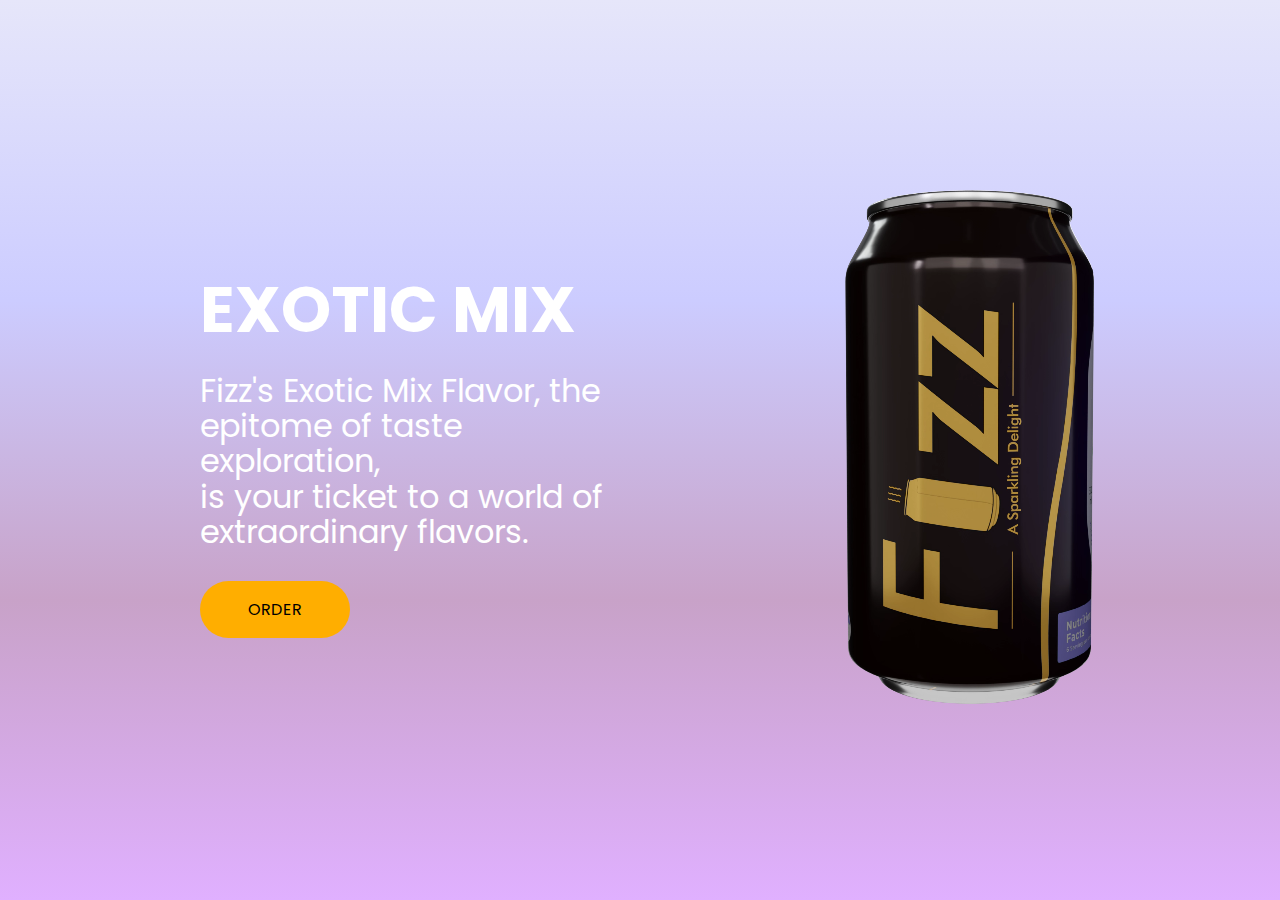
<file: Beverage Final/Exotic_mix.html>
<!DOCTYPE html>
<html lang="en">
<head>
    <meta charset="UTF-8">
    <meta name="viewport" content="width=device-width, initial-scale=1.0">
    <title>Exotic Mix</title>
    <link rel="stylesheet" href="Exotic_mix.css">
</head>
<body>
    <section class="section one">
        <div class="container">
            <div class="column-left">
                <h1 class="text">Exotic Mix</h1>
                <p class="text">
                    Fizz's Exotic Mix Flavor, the epitome of taste exploration,<br> is your ticket to a world of extraordinary flavors.
                </p>
                <button onclick="window.location.href = 'http://localhost:3019/Order.html';">Order</button>
            </div>
            <div class="column-right">
                <video src="Exotic Mix.webm" class="image" alt="Exotic Mix" onmousemove="this.play();">
                </video>
            </div>
        </div>
    </section>
    
</body>
</html>
</file>
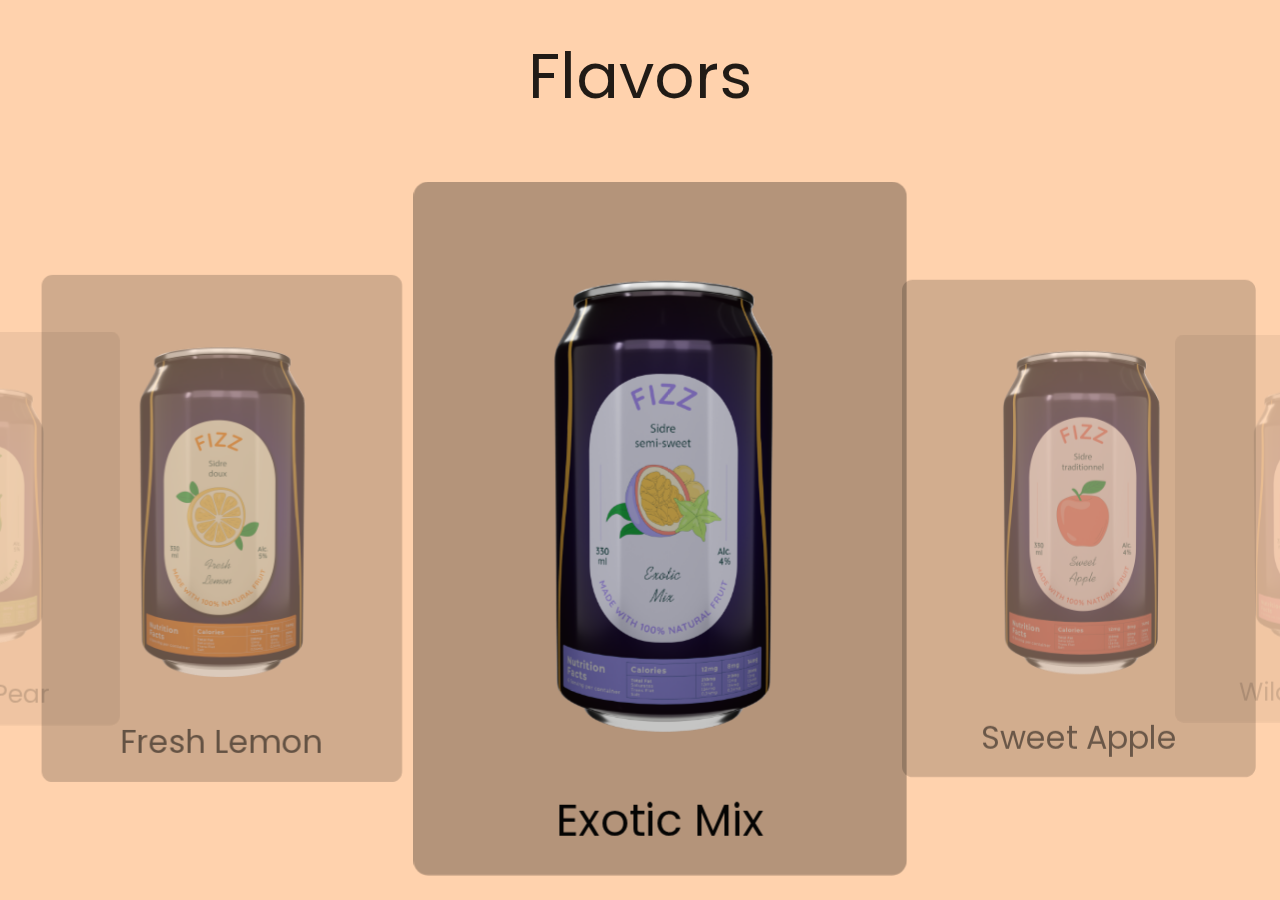
<file: Beverage Final/Flavor.html>
<!DOCTYPE html>
<html lang="en">
<!--divinectorweb.com-->
<head>
    <meta charset="UTF-8">
    <title>Beverage Flavors</title> 
    <link rel="stylesheet" href="https://cdnjs.cloudflare.com/ajax/libs/materialize/1.0.0/css/materialize.min.css">
    <link rel="stylesheet" href="Flavor.css">    
</head>
<body>
    <header>
        <h1>Flavors</h1>
    </header>
    <div class="carousel">
        <a class="carousel-item" href="Fresh_lemon.html">
            <div class="testi">
                <div class="img-area">
                    <img src="Fresh Lemon.png">
                </div>
                <h4>Fresh Lemon</h4>
            </div>
        </a>
        <a class="carousel-item" href="Exotic_mix.html">
            <div class="testi">
                <div class="img-area">
                    <img src="Exotic mix.png">
                </div>
                <h4>Exotic Mix</h4>
            </div>
        </a>
        <a class="carousel-item" href="Sweet_apple.html">
            <div class="testi">
                <div class="img-area">
                    <img src="Sweet apple.png">
                </div>
                <h4>Sweet Apple</h4>
            </div>
        </a>
        <a class="carousel-item" href="Wild_cheery.html">
            <div class="testi">
                <div class="img-area">
                    <img src="Wild cheery.png">
                </div>
                <h4>Wild Cheery</h4>
            </div>
        </a>
        <a class="carousel-item" href="Green_pear.html">
            <div class="testi">
                <div class="img-area">
                    <img src="Green pear.png">
                </div>
                <h4>Green Pear</h4>
            </div>
        </a>
      
   </div>

    
    
    
    <script
  src="https://cdnjs.cloudflare.com/ajax/libs/jquery/3.4.1/jquery.min.js"></script> 
  <script src="https://cdnjs.cloudflare.com/ajax/libs/materialize/1.0.0/js/materialize.min.js"></script>
<script>
  $(document).ready(function(){
    $('.carousel').carousel({
			padding: 200
	});
	autoplay();
	function autoplay() {
		$('.carousel').carousel('next');
		setTimeout(autoplay, 4500);
	}
  });
</script>
</body>
</html>
</file>
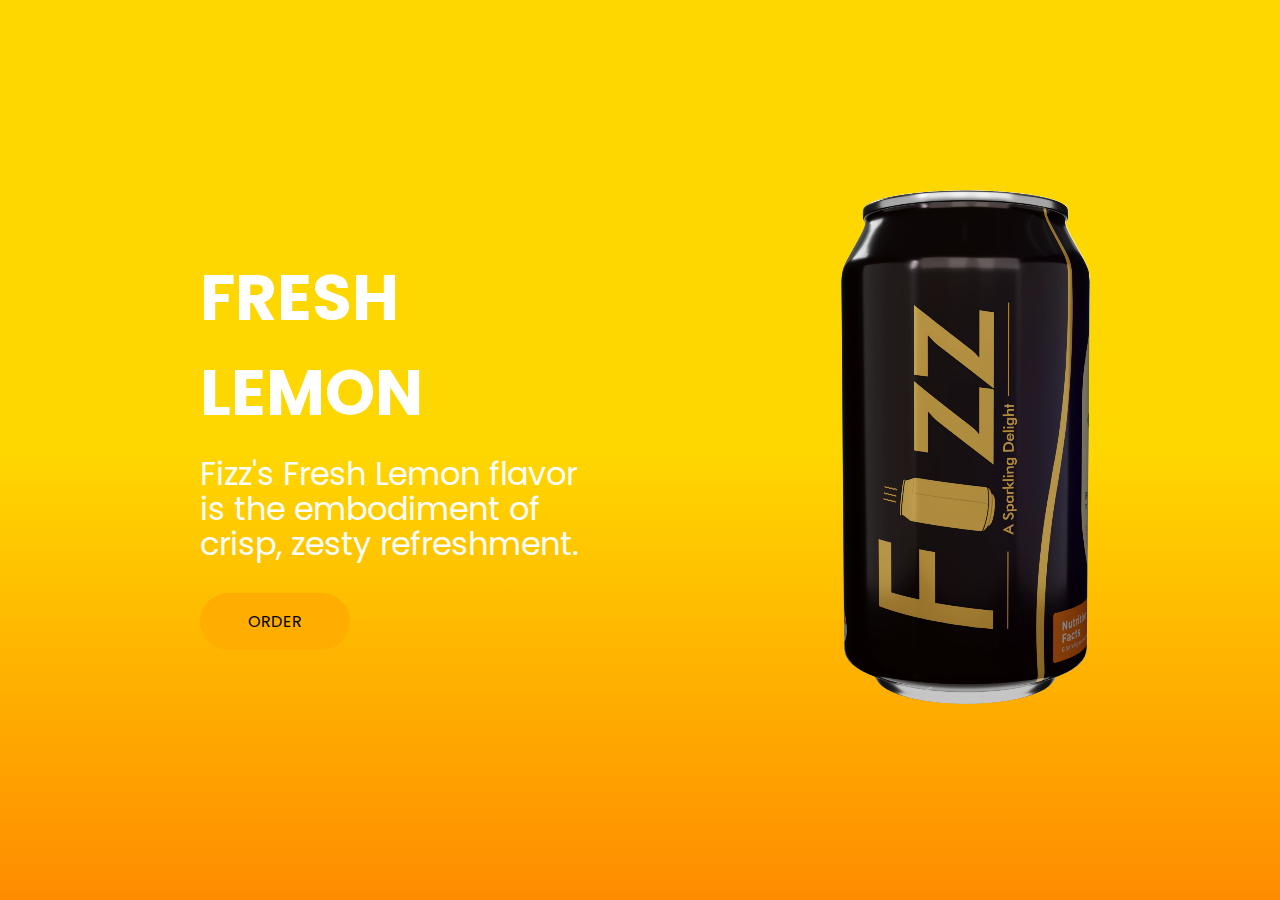
<file: Beverage Final/Fresh_lemon.html>
<!DOCTYPE html>
<html lang="en">
<head>
    <meta charset="UTF-8">
    <meta name="viewport" content="width=device-width, initial-scale=1.0">
    <link rel="stylesheet" href="Fresh_lemon.css">
    <title>Fresh Lemon</title>
</head>
<body>
    <section class="section two">
        <div class="container">
            <div class="column-left">
                <h1 class="text">Fresh Lemon</h1>
                <p class="text">
                    Fizz's Fresh Lemon flavor is the embodiment of crisp, zesty refreshment.
                </p>
                <button onclick="window.location.href = 'http://localhost:3019/Order.html';">Order</button>
            </div>
            <div class="column-right">
                <video src="Fresh Lemon.webm" class="image" alt="Exotic Mix" onmouseover="this.play();">
                </video>
            </div>
        </div>
    </section>
    
</body>
</html>
</file>
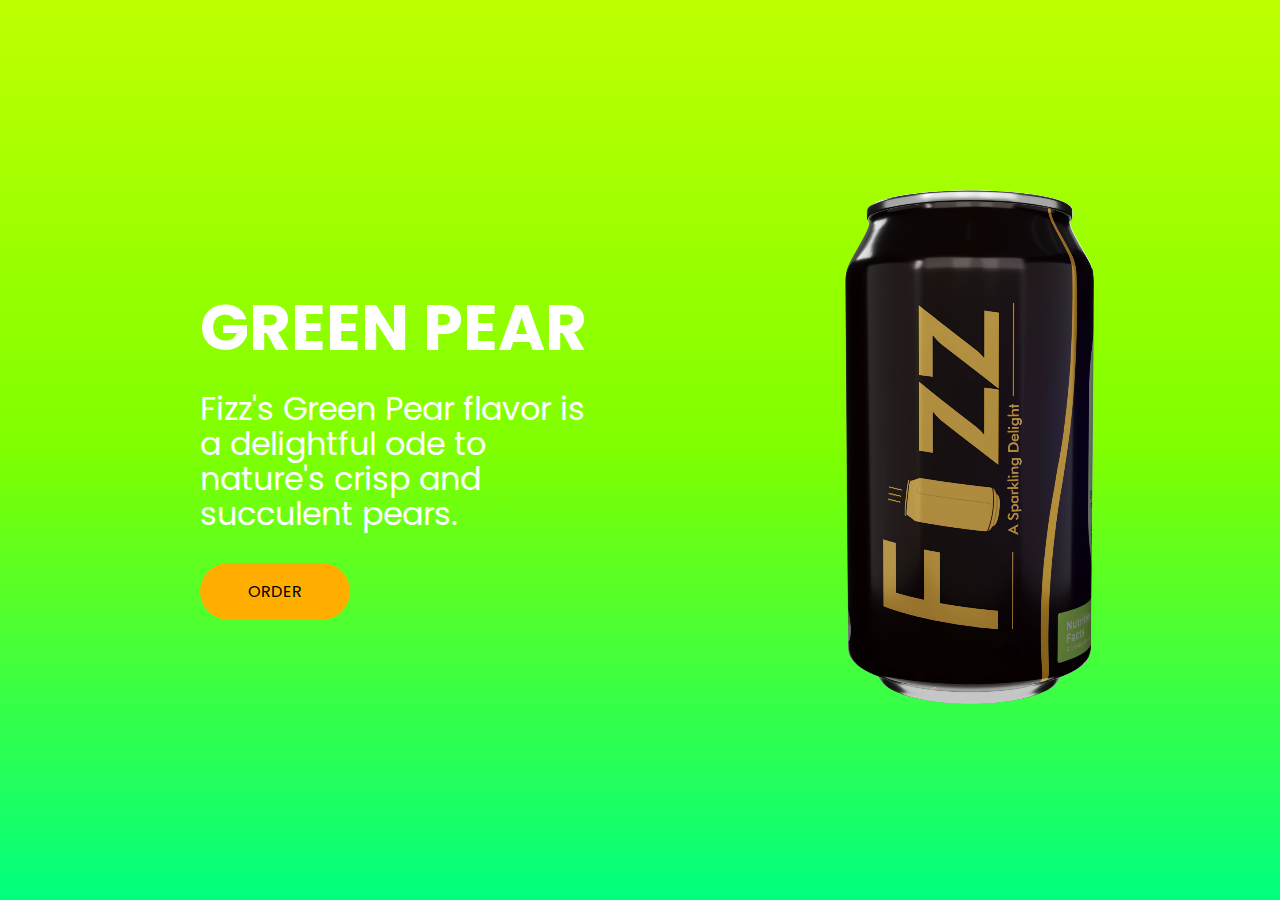
<file: Beverage Final/Green_pear.html>
<!DOCTYPE html>
<html lang="en">
<head>
    <meta charset="UTF-8">
    <meta name="viewport" content="width=device-width, initial-scale=1.0">
    <link rel="stylesheet" href="Green_pear.css">
    <title>Green Pear</title>
</head>
<body>
    <section class="section three">
        <div class="container">
            <div class="column-left">
                <h1 class="text">Green Pear</h1>
                <p class="text">
                    Fizz's Green Pear flavor is a delightful ode to nature's crisp and succulent pears.
                </p>
                <button onclick="window.location.href = 'http://localhost:3019/Order.html';">Order</button>

            </div>
            <div class="column-right">
                <video src="Green Pear.webm" class="image" alt="Exotic Mix" onmouseover="this.play();">
                </video>
            </div>
        </div>
    </section>
</body>
</html>
</file>
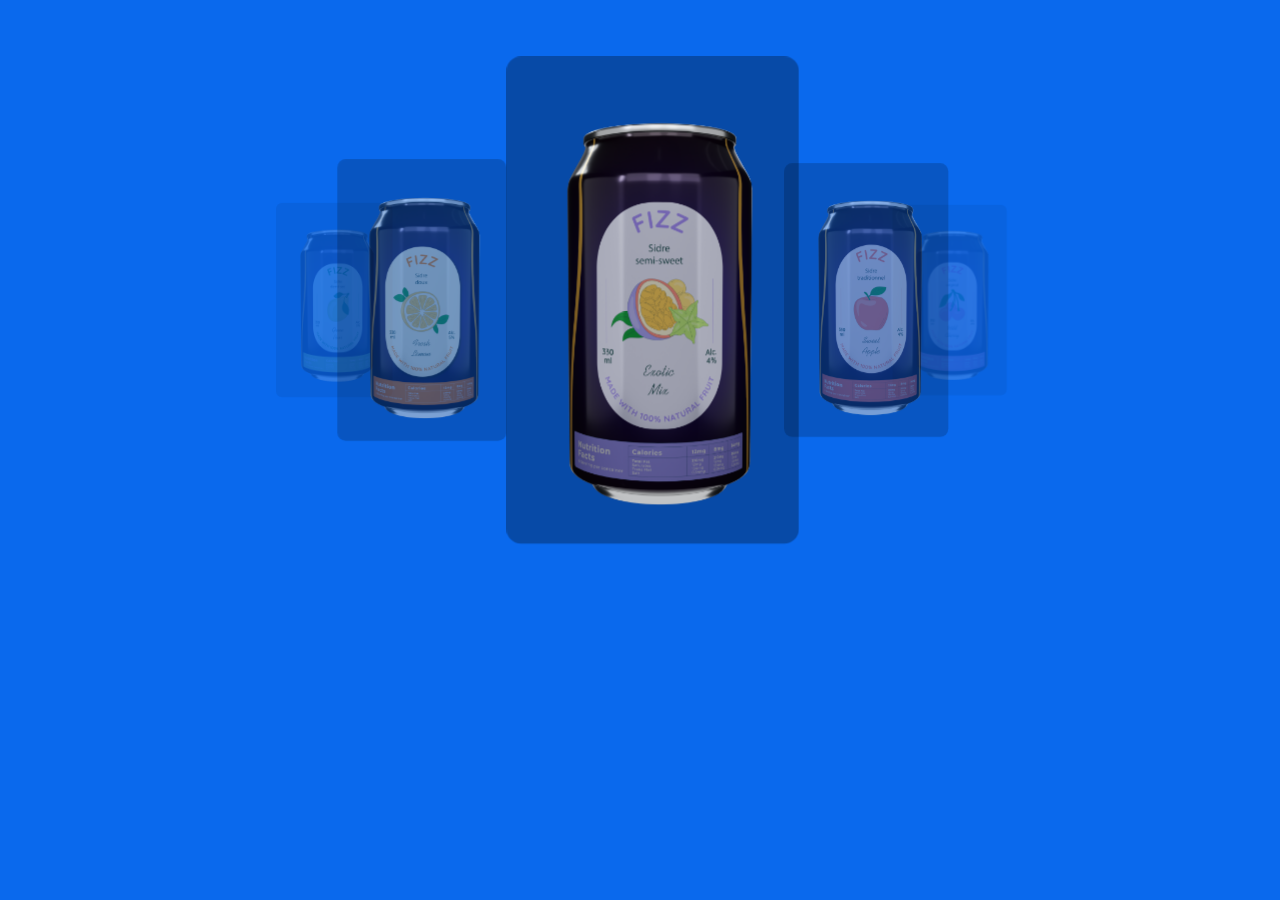
<file: Beverage Final/slider.html>
<!DOCTYPE html>
<html lang="en">
<!--divinectorweb.com-->
<head>
    <meta charset="UTF-8">
    <title>How to 3D Testimonial Carousel using Materialize CSS</title> 
    <link rel="stylesheet" href="https://cdnjs.cloudflare.com/ajax/libs/materialize/1.0.0/css/materialize.min.css">
    <link rel="stylesheet" href="slider.css">    
</head>
<body>
    
    
    <div class="carousel">
        <a class="carousel-item" href="Fresh_lemon.html">
            <div class="testi">
                <div class="img-area">
                    <img src="Fresh Lemon.png" >
                </div>
            </div>
        </a>
        <a class="carousel-item" href="Exotic_mix.html">
            <div class="testi">
                <div class="img-area">
                    <img src="Exotic mix.png" >
                </div>
                
            </div>
        </a>
        <a class="carousel-item" href="Sweet_apple.html">
            <div class="testi">
                <div class="img-area">
                    <img src="Sweet apple.png" >
                </div>
                
            </div>
        </a>
        <a class="carousel-item" href="Wild_cheery.html">
            <div class="testi">
                <div class="img-area">
                    <img src="Wild cheery.png" >
                </div>
                
            </div>
        </a>
        <a class="carousel-item" href="Green_pear.html">
            <div class="testi">
                <div class="img-area">
                    <img src="Green pear.png" >
                </div>
                
            </div>
        </a>
      
   </div>

    
    
    
    <script
  src="https://cdnjs.cloudflare.com/ajax/libs/jquery/3.4.1/jquery.min.js"></script> 
  <script src="https://cdnjs.cloudflare.com/ajax/libs/materialize/1.0.0/js/materialize.min.js"></script>
<script>
  $(document).ready(function(){
    $('.carousel').carousel({
			padding: 200
	});
	autoplay();
	function autoplay() {
		$('.carousel').carousel('next');
		setTimeout(autoplay, 4500);
	}
  });
</script>
</body>
</html>
</file>
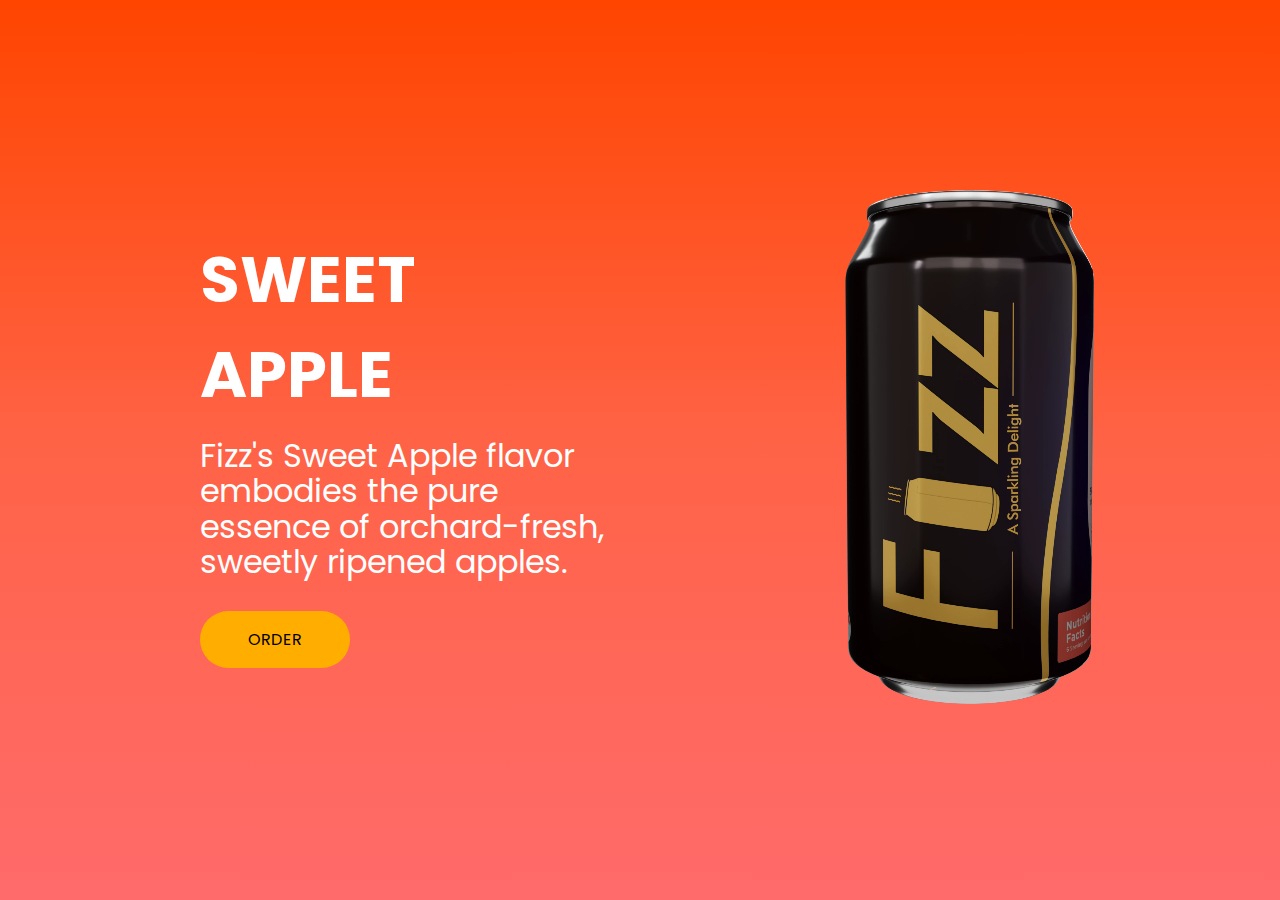
<file: Beverage Final/Sweet_apple.html>
<!DOCTYPE html>
<html lang="en">
<head>
    <meta charset="UTF-8">
    <meta name="viewport" content="width=device-width, initial-scale=1.0">
    <title>Sweet Apple</title>
    <link rel="stylesheet" href="Sweet_apple.css">
</head>
<body>
    <section class="section four">
        <div class="container">
            <div class="column-left">
                <h1 class="text">Sweet Apple</h1>
                <p class="text">
                    Fizz's Sweet Apple flavor embodies the pure essence of orchard-fresh, sweetly ripened apples.
                </p>
                <button onclick="window.location.href = 'http://localhost:3019/Order.html';">Order</button>
            </div>
            <div class="column-right">
                <video src="Sweet Apple.webm" class="image" alt="Exotic Mix" onmouseover="this.play();">
                </video>
            </div>
        </div>
    </section>
    
</body>
</html>
</file>
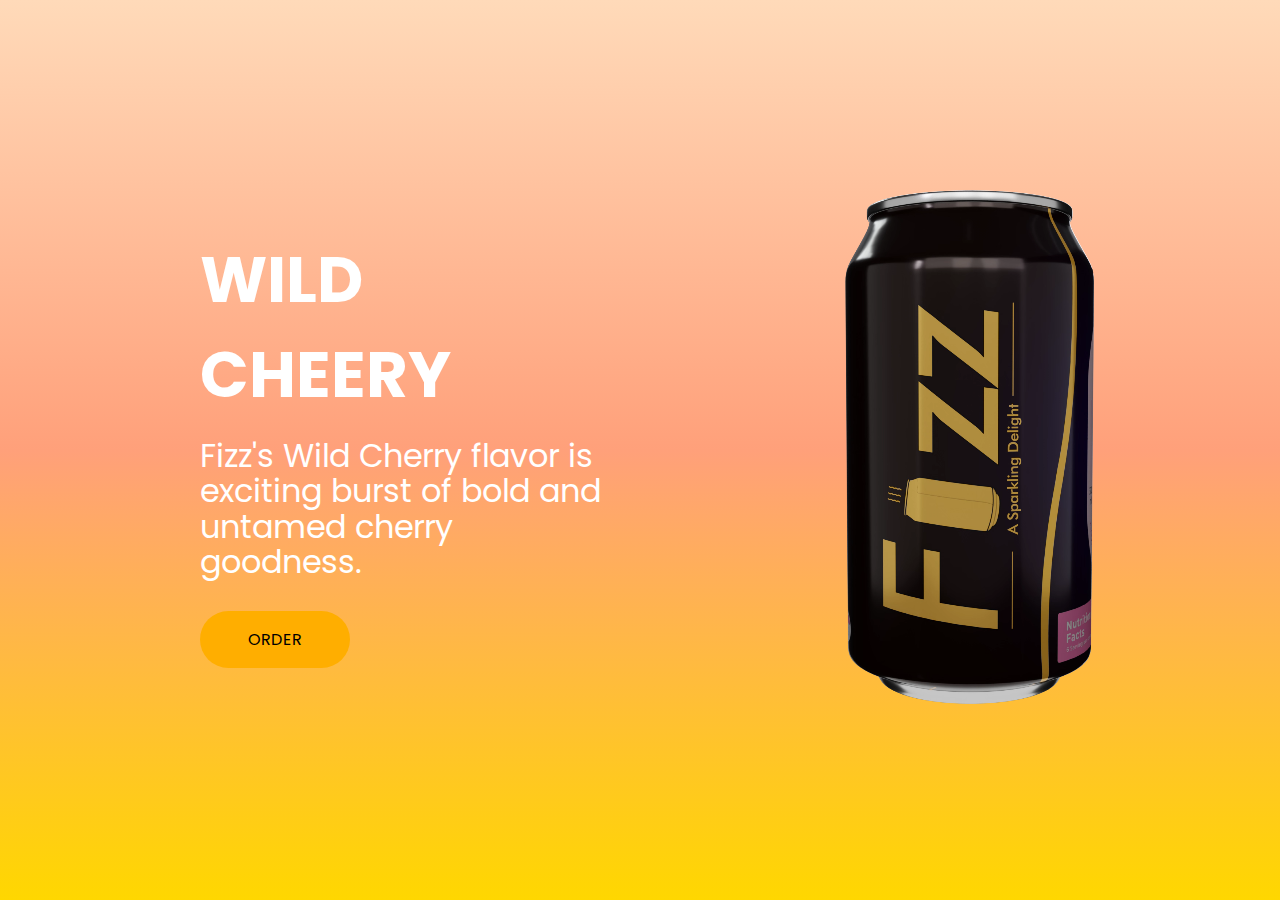
<file: Beverage Final/Wild_cheery.html>
<!DOCTYPE html>
<html lang="en">
<head>
    <meta charset="UTF-8">
    <meta name="viewport" content="width=device-width, initial-scale=1.0">
    <title>Wild Cheery</title>
    <link rel="stylesheet" href="Wild_cheery.css">
</head>
<body>
    <section class="section five">
        <div class="container">
            <div class="column-left">
                <h1 class="text">Wild Cheery</h1>
                <p class="text">
                    Fizz's Wild Cherry flavor is exciting burst of bold and untamed cherry goodness.
                </p>
                <button onclick="window.location.href = 'http://localhost:3019/Order.html';">Order</button>
            </div>
            <div class="column-right">
                <video src="Wild Cheery.webm" class="image" alt="Exotic Mix" onmouseover="this.play();">
                </video>
            </div>
        </div>
    </section>
    
</body>
</html>
</file>
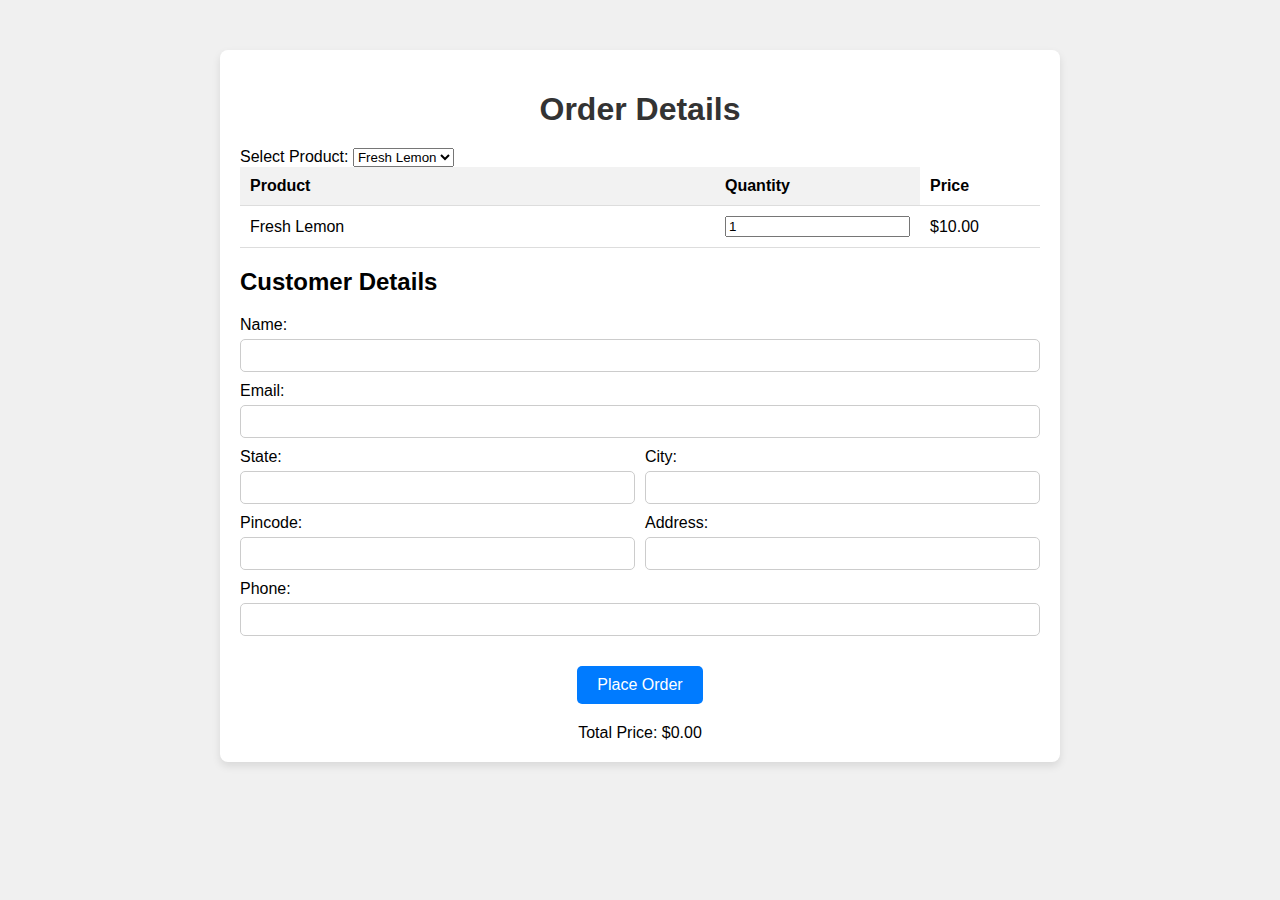
<file: Beverage Final/Order/Order.html>
<!DOCTYPE html>
<html lang="en">
<head>
<meta charset="UTF-8">
<meta name="viewport" content="width=device-width, initial-scale=1.0">
<title>Order Details</title>
<style>
    body {
        font-family: Arial, sans-serif;
        background-color: #f0f0f0;
        margin: 0;
        padding: 0;
    }
    .container {
        max-width: 800px;
        margin: 50px auto;
        padding: 20px;
        background-color: #fff;
        box-shadow: 0 4px 8px rgba(0, 0, 0, 0.1);
        border-radius: 8px;
        overflow: hidden;
        transition: box-shadow 0.3s ease;
    }
    .container:hover {
        box-shadow: 0 8px 16px rgba(0, 0, 0, 0.2);
    }
    h1 {
        text-align: center;
        margin-bottom: 20px;
        color: #333;
    }
    table {
        width: 100%;
        border-collapse: collapse;
    }
    th, td {
        padding: 10px;
        border-bottom: 1px solid #ddd;
        text-align: left;
    }
    th {
        background-color: #f2f2f2;
    }
    tr:hover {
        background-color: #f9f9f9;
    }
    .place-order {
        text-align: center;
        margin-top: 20px;
    }
    .place-order button {
        padding: 10px 20px;
        font-size: 16px;
        border: none;
        background-color: #007bff;
        color: #fff;
        border-radius: 5px;
        cursor: pointer;
        transition: background-color 0.3s ease;
    }
    .place-order button:hover {
        background-color: #0056b3;
    }
    .customer-details {
        margin-top: 20px;
    }
    .customer-details label {
        display: block;
        margin-bottom: 5px;
    }
    .customer-details input {
        width: 100%;
        padding: 8px;
        border: 1px solid #ccc;
        border-radius: 5px;
        box-sizing: border-box;
        margin-bottom: 10px;
    }
    .address-details {
        display: grid;
        grid-template-columns: 1fr 1fr;
        grid-column-gap: 10px;
    }
    .quantity-column {
        width: 100px;
    }
    .price-column {
        position: sticky;
        right: 0;
        width: 100px;
        background-color: #fff;
        z-index: 1;
    }

    /* Modal styles */
    .modal {
        display: none; /* Hidden by default */
        position: fixed; /* Stay in place */
        z-index: 1; /* Sit on top */
        left: 0;
        top: 0;
        width: 100%; /* Full width */
        height: 100%; /* Full height */
        overflow: auto; /* Enable scroll if needed */
        background-color: rgba(0,0,0,0.4); /* Black w/ opacity */
    }

    /* Modal content */
    .modal-content {
        background-color: #fefefe;
        margin: 15% auto; /* 15% from the top and centered */
        padding: 20px;
        border: 1px solid #888;
        width: 80%; /* Could be more or less, depending on screen size */
        text-align: center; /* Center text */
        border-radius: 8px; /* Rounded corners */
    }

    /* Close button */
    .close {
        color: #aaa;
        float: right;
        font-size: 28px;
        font-weight: bold;
    }

    .close:hover,
    .close:focus {
        color: black;
        text-decoration: none;
        cursor: pointer;
    }
</style>
</head>
<body>
<div class="container">
    <h1>Order Details</h1>
    <form id="product-form">
        <label for="product-select">Select Product:</label>
        <select id="product-select" onchange="updatePrice()">
            <option value="Fresh Lemon" data-price="10.00">Fresh Lemon</option>
            <option value="Exotic Mix" data-price="10.00">Exotic Mix</option>
            <option value="Green Pear" data-price="10.00">Green Pear</option>
            <option value="Sweet Apple" data-price="10.00">Sweet Apple</option>
            <option value="Wild Cheery" data-price="10.00">Wild Cheery</option>
        </select>
    </form>
    <table id="order-table">
        <tr>
            <th>Product</th>
            <th class="quantity-column">Quantity</th>
            <th class="price-column">Price</th>
        </tr>
        <tr>
            <td id="selected-product">Fresh Lemon</td>
            <td><input type="number" class="quantity-input" value="1" min="1" onchange="calculateTotal()"></td>
            <td class="price">$10.00</td>
        </tr>
    </table>
    <div class="customer-details">
        <h2>Customer Details</h2>
        <form action="/post" method="post">
            <label for="name">Name:</label>
            <input type="text" id="name" name="name" required>
            <label for="email">Email:</label>
            <input type="email" id="email" name="email" required>
            <div class="address-details">
                <div>
                    <label for="state">State:</label>
                    <input type="text" id="state" name="state" required>
                </div>
                <div>
                    <label for="city">City:</label>
                    <input type="text" id="city" name="city" required>
                </div>
                <div>
                    <label for="pincode">Pincode:</label>
                    <input type="text" id="pincode" name="pincode" required>
                </div>
                <div>
                    <label for="address">Address:</label>
                    <input type="text" id="address" name="address" required>
                </div>
            </div>
            <label for="phone">Phone:</label>
            <input type="tel" id="phone" name="phone" required>

            <div class="place-order">
                <button onclick="placeOrder()">Place Order</button>
            </div>
        </form>
    </div>
    
    <div id="myModal" class="modal">
        <div class="modal-content">
            <span class="close">&times;</span>
            <p>Thank you for placing the order!</p>
        </div>
    </div>
    <div id="total-price" class="place-order">
        Total Price: $<span id="total">0.00</span>
    </div>
</div>

<script>
    function updatePrice() {
        const selectedProduct = document.getElementById('product-select').value;
        const selectedProductName = document.getElementById('product-select').options[document.getElementById('product-select').selectedIndex].text;
        const selectedProductPrice = parseFloat(document.getElementById('product-select').options[document.getElementById('product-select').selectedIndex].getAttribute('data-price'));
        document.getElementById('selected-product').innerText = selectedProductName;
        document.querySelector('.price').innerText = `$${selectedProductPrice.toFixed(2)}`;
        calculateTotal();
    }

    function calculateTotal() {
        let total = 0;
        const selectedProductPrice = parseFloat(document.getElementById('product-select').options[document.getElementById('product-select').selectedIndex].getAttribute('data-price'));
        const quantity = parseInt(document.querySelector('.quantity-input').value);
        total = selectedProductPrice * quantity;
        document.querySelector('.price').innerText = `$${total.toFixed(2)}`;
        document.getElementById('total').innerText = total.toFixed(2);
    }

    function placeOrder() {
        const modal = document.getElementById("myModal");
        modal.style.display = "block";
        // Perform any necessary actions for placing the order
    }

    // Get the <span> element that closes the modal
    const span = document.getElementsByClassName("close")[0];

    // When the user clicks on <span> (x), close the modal
    span.onclick = function() {
        const modal = document.getElementById("myModal");
        modal.style.display = "none";
    }

    // When the user clicks anywhere outside of the modal, close it
    window.onclick = function(event) {
        const modal = document.getElementById("myModal");
        if (event.target == modal) {
            modal.style.display = "none";
        }
    }
</script>

</body>
</html>
</file>
<file: Beverage Final/Exotic_mix.css>
@import url('https://fonts.googleapis.com/css2?family=Poppins:wght@300;400;500;600&display=swap');

*{
    margin: 0;
    padding: 0;
    box-sizing: border-box;
    font-family: 'Poppins',sans-serif;
}

section{
    position: sticky;
    height: 100vh;
    display: flex;
    justify-content: center;
    align-items: center;
}
.one{
    background: linear-gradient( #E6E6FA,#CCCCFF,#C8A2C8,#E0B0FF);
}
.image{
    width: 100%;
    height: 100%;
    max-width: 500px;
    max-height: 700px;
}

.container{
    display: grid;
    grid-template-columns: 1fr 1fr;
    height: 95vh;
    padding: 0rem calc((100vw -1300 / 2));
}

.column-left{
    display: flex;
    flex-direction: column;
    justify-content: center;
    align-items: flex-start;
    color: #000;
    padding: 0rem 2rem;
    padding-left: 200px;
}

.column-left h1{
    margin-bottom: 1rem;
    font-size: 4rem;
    text-transform: uppercase;
}

.column-left p{
    margin-bottom: 2rem;
    font-size: 2rem;
    line-height: 1.1;
    /* text-transform: uppercase; */
}

button{
    padding: 1rem 3rem;
    font-size: 1rem;
    border: none;
    box-shadow: #000;
    background-color: #ffae00;
    color: #000;
    cursor: pointer;
    border-radius: 50px;
    text-transform: uppercase;
    transition: background-color 0.3s ease; /* Add transition for smooth effect */
}

button:hover{
     /* Change background color on hover */
    background-color: #f5cd03;
}


.column-right{
    display: flex;
    justify-content: center;
    align-items: center;
    padding: 2rem 2rem;
}

.text{
    color: #fff;
}
</file>
<file: Beverage Final/Flavor.css>
@import url('https://fonts.googleapis.com/css2?family=Poppins:wght@200;300;400;500;600;700&display=swap');
body {
    margin: 0;
    padding: 0;
    background: hsl(27, 100%, 84%);
    font-family: 'Poppins', sans-serif; 
    display: flex;
    flex-direction: column; /* To stack header and carousel vertically */
    align-items: center; /* Center horizontally */
    justify-content: flex-start; /* Align to the top */
    height: 100vh; /* Set the body to take up the entire viewport height */
}
.header {
    
    margin-top: 20px; /* Adjust this value to control the vertical space above the header */
    text-align: center; /* Center-align the header text */
}

.header h1 {
	/* font-size: 500px; */
    font-weight: bolder;
    margin: 0; 
}

.carousel{
	margin-top: 20px;
    height: 1000px; 
    /* perspective: 250px;   */
	/* margin-top: 100px;  */
    
}
.carousel .carousel-item {
	height: 1000px;
	width: 500px;
	background-color: rgba(0, 0, 0, 0.3);
	/* padding: 50px; */
	
	height: auto;
    border-radius: 15px;
}
.img-area {
	height: 600px;
	width: 300px;
	padding-left: 70px;
	
	/* margin: 0 auto; */
	/* overflow: hidden; */
	
}
        .img-area img{
            width: 350px;
            margin-top: 20px;	
        }
		.testi h4 {
            font-size: 45px;
            font-weight: 400;
            border-radius: 15px;
            margin-bottom: 30px;
            color: #000;
            text-align: center;
        }
</file>
<file: Beverage Final/Fresh_lemon.css>
@import url('https://fonts.googleapis.com/css2?family=Poppins:wght@300;400;500;600&display=swap');

*{
    margin: 0;
    padding: 0;
    box-sizing: border-box;
    font-family: 'Poppins',sans-serif;
}

section{
    position: sticky;
    height: 100vh;
    display: flex;
    justify-content: center;
    align-items: center;
}

.two{
    background: linear-gradient( #FFD700,#FFD700,#FF8C00);
}

.image{
    width: 100%;
    height: 100%;
    max-width: 500px;
    max-height: 700px;
}

.container{
    display: grid;
    grid-template-columns: 1fr 1fr;
    height: 95vh;
    padding: 0rem calc((100vw -1300 / 2));
}

.column-left{
    display: flex;
    flex-direction: column;
    justify-content: center;
    align-items: flex-start;
    color: #000;
    padding: 0rem 2rem;
    padding-left: 200px;
}

.column-left h1{
    margin-bottom: 1rem;
    font-size: 4rem;
    text-transform: uppercase;
}

.column-left p{
    margin-bottom: 2rem;
    font-size: 2rem;
    line-height: 1.1;
    /* text-transform: uppercase; */
}

button{
    padding: 1rem 3rem;
    font-size: 1rem;
    border: none;
    box-shadow: #000;
    background-color: #ffae00;
    color: #000;
    cursor: pointer;
    border-radius: 50px;
    text-transform: uppercase;
    transition: background-color 0.3s ease; /* Add transition for smooth effect */
}

button:hover{
     /* Change background color on hover */
    background-color: #f5cd03;
}


.column-right{
    display: flex;
    justify-content: center;
    align-items: center;
    padding: 2rem 2rem;
}

.text{
    color: #fff;
}
</file>
<file: Beverage Final/Green_pear.css>
@import url('https://fonts.googleapis.com/css2?family=Poppins:wght@300;400;500;600&display=swap');

*{
    margin: 0;
    padding: 0;
    box-sizing: border-box;
    font-family: 'Poppins',sans-serif;
}

section{
    position: sticky;
    height: 100vh;
    display: flex;
    justify-content: center;
    align-items: center;
}

.three{
    background: linear-gradient( #BFFF00,#7FFF00,#00FF7F);
}

.image{
    width: 100%;
    height: 100%;
    max-width: 500px;
    max-height: 700px;
}

.container{
    display: grid;
    grid-template-columns: 1fr 1fr;
    height: 95vh;
    padding: 0rem calc((100vw -1300 / 2));
}

.column-left{
    display: flex;
    flex-direction: column;
    justify-content: center;
    align-items: flex-start;
    color: #000;
    padding: 0rem 2rem;
    padding-left: 200px;
}

.column-left h1{
    margin-bottom: 1rem;
    font-size: 4rem;
    text-transform: uppercase;
}

.column-left p{
    margin-bottom: 2rem;
    font-size: 2rem;
    line-height: 1.1;
    /* text-transform: uppercase; */
}

button{
    padding: 1rem 3rem;
    font-size: 1rem;
    border: none;
    box-shadow: #000;
    background-color: #ffae00;
    color: #000;
    cursor: pointer;
    border-radius: 50px;
    text-transform: uppercase;
    transition: background-color 0.3s ease; /* Add transition for smooth effect */
}

button:hover{
     /* Change background color on hover */
    background-color: #f5cd03;
}
.column-right{
    display: flex;
    justify-content: center;
    align-items: center;
    padding: 2rem 2rem;
}

.text{
    color: #fff;
}
</file>
<file: Beverage Final/slider.css>
body {
	margin: 0;
	padding: 0;
	background: #0a69ed; 
}
.carousel{
    height: 600px; 
    perspective: 250px;    
    
}
.carousel .carousel-item {
	/* width: 450px; */
	height: 600px;
	width: 300px;
	background-color: rgba(0, 0, 0, 0.3);
	/* padding: 50px; */
	height: auto;
    border-radius: 15px;
}
.img-area {
	height: 500px;
	width: 300px;
	padding-right: 75px;
	
	/* margin: 0 auto; */
	/* overflow: hidden; */
	
}
        .img-area img{
            width: 300px;	
        }
		
		.img-area ima:hover{
			width: 350px;
		}
</file>
<file: Beverage Final/Sweet_apple.css>
@import url('https://fonts.googleapis.com/css2?family=Poppins:wght@300;400;500;600&display=swap');

*{
    margin: 0;
    padding: 0;
    box-sizing: border-box;
    font-family: 'Poppins',sans-serif;
}

section{
    position: sticky;
    height: 100vh;
    display: flex;
    justify-content: center;
    align-items: center;
}

.four{
    background: linear-gradient(#FF4500,#FF6347,#FF6B6B);
}

.image{
    width: 100%;
    height: 100%;
    max-width: 500px;
    max-height: 700px;
}

.container{
    display: grid;
    grid-template-columns: 1fr 1fr;
    height: 95vh;
    padding: 0rem calc((100vw -1300 / 2));
}

.column-left{
    display: flex;
    flex-direction: column;
    justify-content: center;
    align-items: flex-start;
    color: #000;
    padding: 0rem 2rem;
    padding-left: 200px;
}

.column-left h1{
    margin-bottom: 1rem;
    font-size: 4rem;
    text-transform: uppercase;
}

.column-left p{
    margin-bottom: 2rem;
    font-size: 2rem;
    line-height: 1.1;
    
    /* text-transform: uppercase; */
}

button{
    padding: 1rem 3rem;
    font-size: 1rem;
    border: none;
    box-shadow: #000;
    background-color: #ffae00;
    color: #000;
    cursor: pointer;
    border-radius: 50px;
    text-transform: uppercase;
    transition: background-color 0.3s ease; /* Add transition for smooth effect */
}

button:hover{
     /* Change background color on hover */
    background-color: #f5cd03;
}

.column-right{
    display: flex;
    justify-content: center;
    align-items: center;
    padding: 2rem 2rem;
}

.text{
    color: #fff;
}
</file>
<file: Beverage Final/Wild_cheery.css>
@import url('https://fonts.googleapis.com/css2?family=Poppins:wght@300;400;500;600&display=swap');

*{
    margin: 0;
    padding: 0;
    box-sizing: border-box;
    font-family: 'Poppins',sans-serif;
}

section{
    position: sticky;
    height: 100vh;
    display: flex;
    justify-content: center;
    align-items: center;
}

.five{
    background: linear-gradient( #FFDAB9,#FFA07A,#FFD700);
}

.image{
    width: 100%;
    height: 100%;
    max-width: 500px;
    max-height: 700px;
}

.container{
    display: grid;
    grid-template-columns: 1fr 1fr;
    height: 95vh;
    padding: 0rem calc((100vw -1300 / 2));
}

.column-left{
    display: flex;
    flex-direction: column;
    justify-content: center;
    align-items: flex-start;
    color: #000;
    padding: 0rem 2rem;
    padding-left: 200px;
}

.column-left h1{
    margin-bottom: 1rem;
    font-size: 4rem;
    text-transform: uppercase;
}

.column-left p{
    margin-bottom: 2rem;
    font-size: 2rem;
    line-height: 1.1;
    /* text-transform: uppercase; */
}

button{
    padding: 1rem 3rem;
    font-size: 1rem;
    border: none;
    box-shadow: #000;
    background-color: #ffae00;
    color: #000;
    cursor: pointer;
    border-radius: 50px;
    text-transform: uppercase;
    transition: background-color 0.3s ease; /* Add transition for smooth effect */
}

button:hover{
     /* Change background color on hover */
    background-color: #f5cd03;
}

.column-right{
    display: flex;
    justify-content: center;
    align-items: center;
    padding: 2rem 2rem;
}

.text{
    color: #fff;
}
</file>
